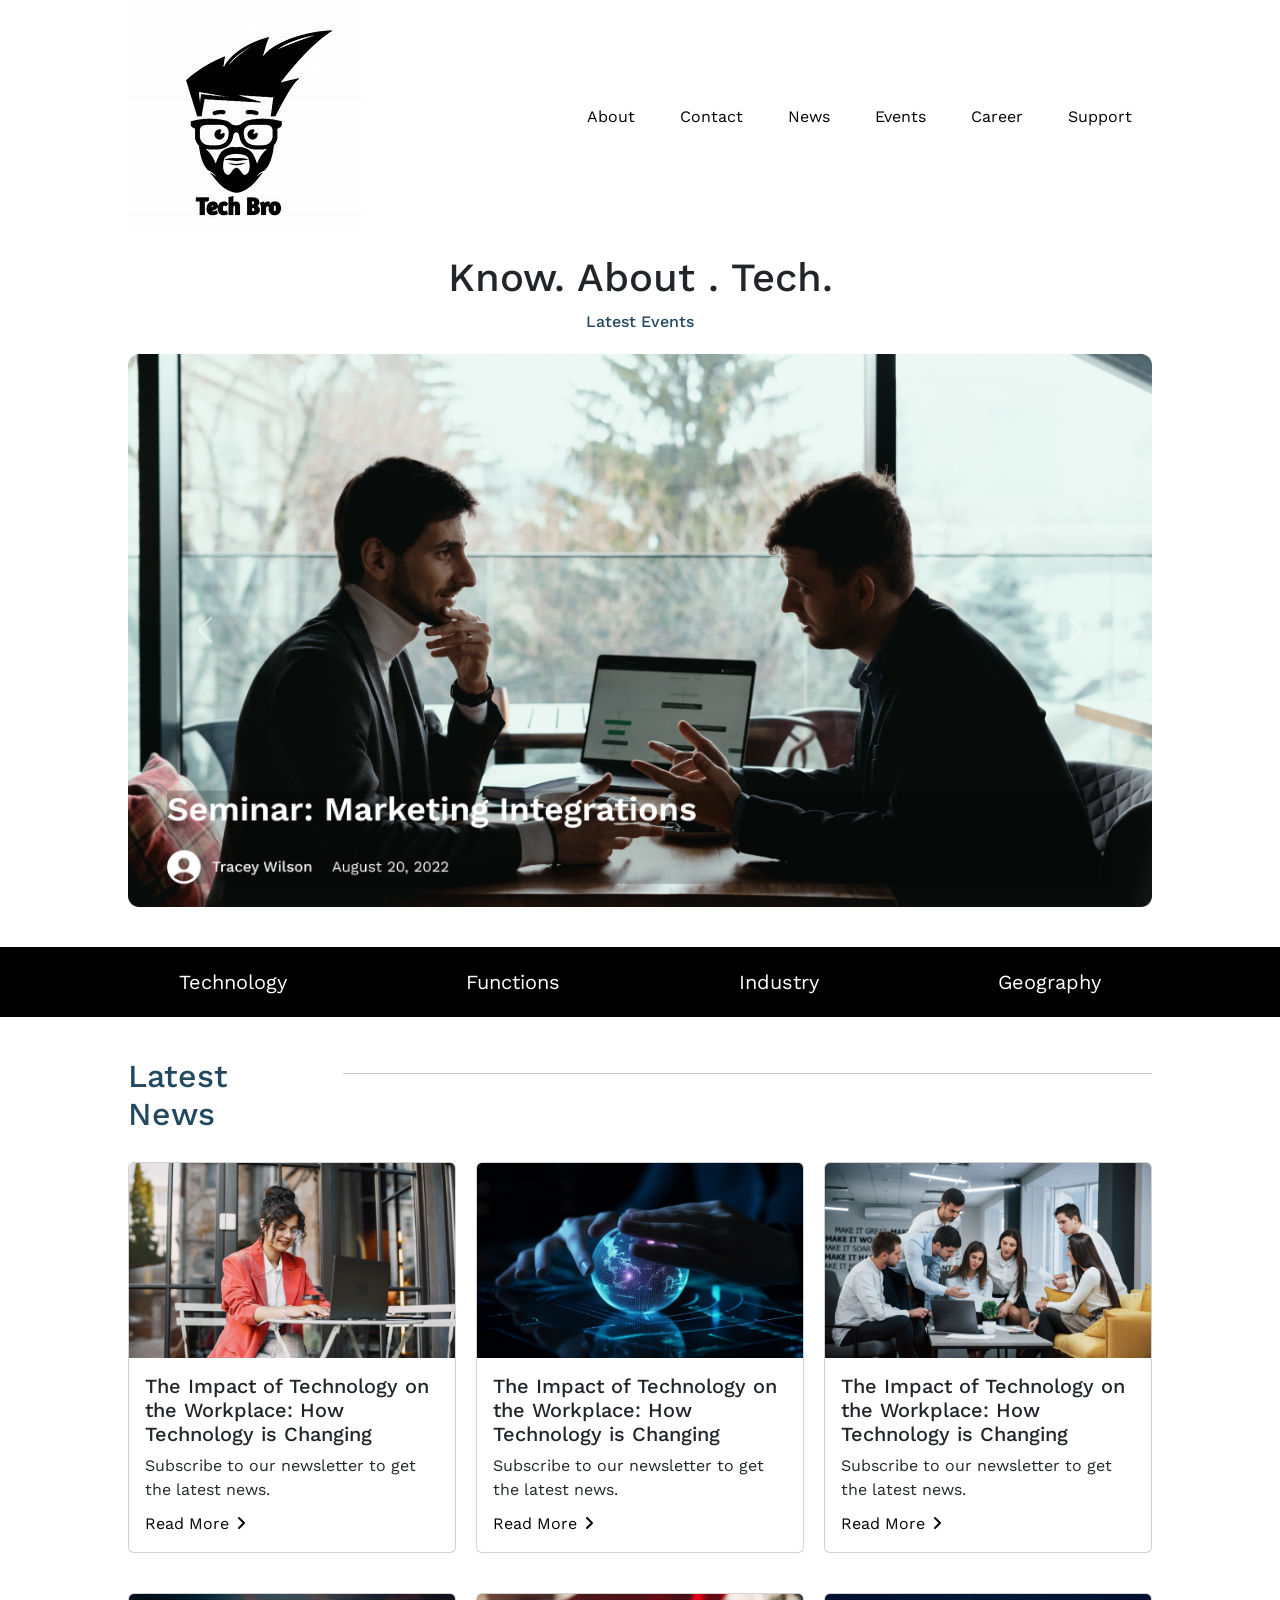
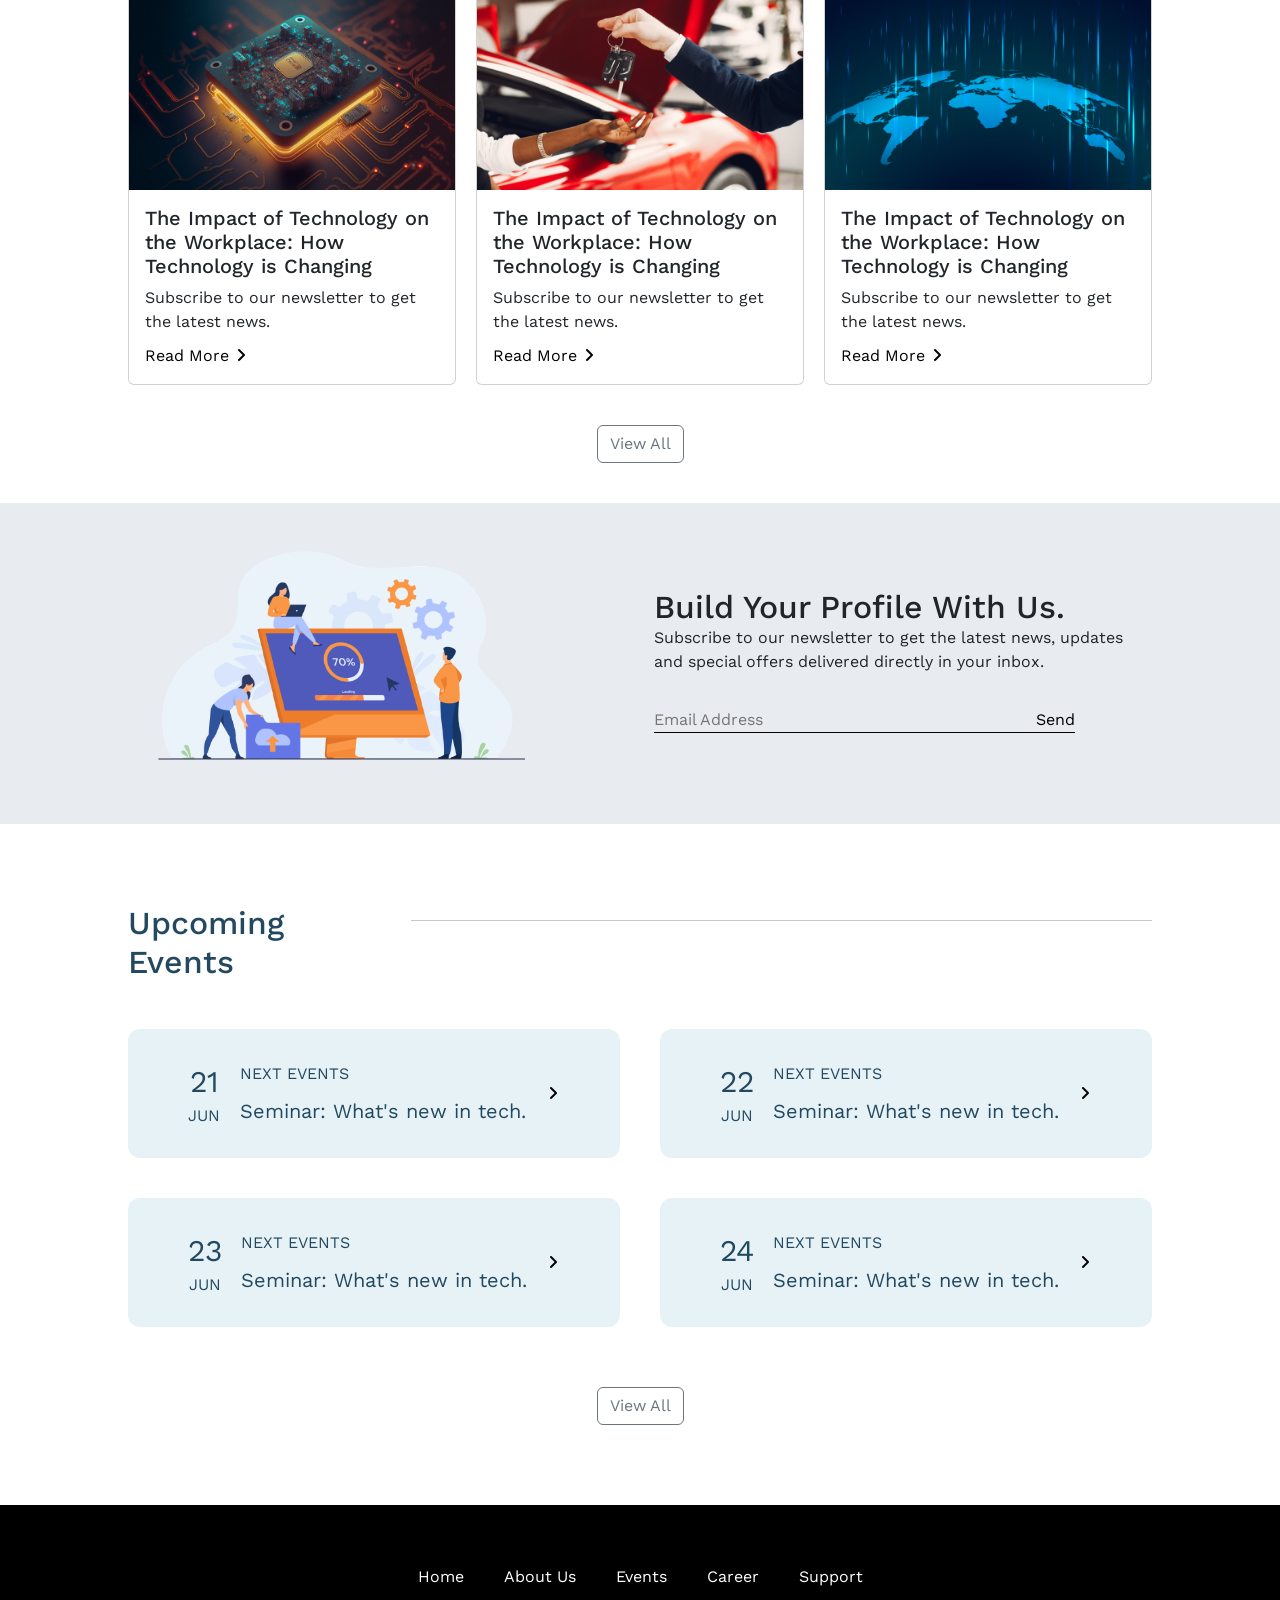
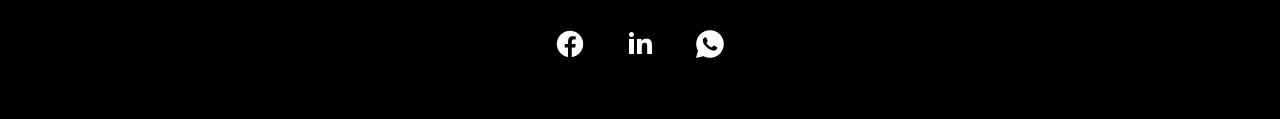
<file: Tech-Bro-Blog-Site/index.html>
<!DOCTYPE html>
<html lang="en">
<head>
    <meta charset="UTF-8">
    <meta http-equiv="X-UA-Compatible" content="IE=edge">
    <meta name="viewport" content="width=device-width, initial-scale=1.0">
    <title>Tech Bro</title>

    <link rel="stylesheet" href="styles.css">

    <link rel="stylesheet" href="https://cdnjs.cloudflare.com/ajax/libs/font-awesome/6.4.0/css/all.min.css" integrity="sha512-iecdLmaskl7CVkqkXNQ/ZH/XLlvWZOJyj7Yy7tcenmpD1ypASozpmT/E0iPtmFIB46ZmdtAc9eNBvH0H/ZpiBw==" crossorigin="anonymous" referrerpolicy="no-referrer" />

    <link href="https://cdn.jsdelivr.net/npm/bootstrap@5.0.2/dist/css/bootstrap.min.css" rel="stylesheet" integrity="sha384-EVSTQN3/azprG1Anm3QDgpJLIm9Nao0Yz1ztcQTwFspd3yD65VohhpuuCOmLASjC" crossorigin="anonymous">
    <script src="https://cdn.jsdelivr.net/npm/bootstrap@5.0.2/dist/js/bootstrap.bundle.min.js" integrity="sha384-MrcW6ZMFYlzcLA8Nl+NtUVF0sA7MsXsP1UyJoMp4YLEuNSfAP+JcXn/tWtIaxVXM" crossorigin="anonymous"></script>

    <link rel="preconnect" href="https://fonts.googleapis.com">
    <link rel="preconnect" href="https://fonts.gstatic.com" crossorigin>
    <link href="https://fonts.googleapis.com/css2?family=Work+Sans:wght@400;500;600;700&display=swap" rel="stylesheet">

</head>
<body>
    <header>
        <div class="topnav">
            <a href="index.html" class="active"><img src="images\tech bro logo.jpeg" class="logo" alt=""></a>
            <div id="myLinks">
                <a href="about.html" class="nav-content">About</a>
                <a href="contact.html" class="nav-content">Contact</a>
              <a href="news.html" class="nav-content">News</a>
              <a href="events.html" class="nav-content">Events</a>
              <a href="career.html" class="nav-content">Career</a>
              <a href="/support.html" class="nav-content">Support</a>
              
            </div>
            <a href="javascript:void(0);" class="icon" onclick="myFunction()">
                <i class="fa-solid fa-bars fa-2x" style="color: #000000;"></i>
            </a>
          </div>
    </header>

    <main>

        <section class="cover">
            <div class="header">
                <h1>Know. About . Tech.</h1>
                <p>Latest Events</p>
            </div>
            <div id="carouselExampleControlsNoTouching" class="carousel slide" data-bs-touch="false" data-bs-interval="false">
                    <div class="carousel-inner">
                      <div class="carousel-item active">
                        <img src="images/carousel/Carousel-1.png" class="d-block w-100" alt="...">
                      </div>
                      <div class="carousel-item">
                        <img src="images/carousel/Carousel-2.png" class="d-block w-100" alt="...">
                      </div>
                      <div class="carousel-item">
                        <img src="images/carousel/Carousel-3.png" class="d-block w-100" alt="...">
                      </div>
                    </div>
                    <button class="carousel-control-prev" type="button" data-bs-target="#carouselExampleControlsNoTouching" data-bs-slide="prev">
                      <span class="carousel-control-prev-icon" aria-hidden="true"></span>
                      <span class="visually-hidden">Previous</span>
                    </button>
                    <button class="carousel-control-next" type="button" data-bs-target="#carouselExampleControlsNoTouching" data-bs-slide="next">
                      <span class="carousel-control-next-icon" aria-hidden="true"></span>
                      <span class="visually-hidden">Next</span>
                    </button>
            </div>
            <div class="services">
                <a href="https://www.osttalent.com/index.html#Services">Technology</a>
                <a href="">Functions</a>
                <a href="">Industry</a>
                <a href="">Geography</a>
            </div>
        </section>

        <section class="articles">
            <div class="news">
                <h2>Latest News</h2>
                <hr>
            </div>

            <div class="articles-card">
                <div class="card card-margin">
                    <img src="images/post/post-1.png" class="card-img-top" alt="...">
                    <div class="card-body">
                        <h5 class="card-title">The Impact of Technology on the Workplace: How Technology is Changing</h5>
                        <p class="card-text">Subscribe to our newsletter to get the latest news.</p>
                        <a class="card-text card-read" href="articles-read.html">Read More <i class="fa-solid fa-angle-up fa-rotate-90" style="color: #000000;"></i></a>
                    </div>
                </div>
                <div class="card card-margin">
                    <img src="images/post/post-2.png" class="card-img-top" alt="...">
                    <div class="card-body">
                        <h5 class="card-title">The Impact of Technology on the Workplace: How Technology is Changing</h5>
                        <p class="card-text">Subscribe to our newsletter to get the latest news.</p>
                        <a class="card-text card-read" href="articles-read.html">Read More <i class="fa-solid fa-angle-up fa-rotate-90" style="color: #000000;"></i></a>
                    </div>
                </div>
                <div class="card card-margin">
                    <img src="images/post/post-3.png" class="card-img-top" alt="...">
                    <div class="card-body">
                        <h5 class="card-title">The Impact of Technology on the Workplace: How Technology is Changing</h5>
                        <p class="card-text">Subscribe to our newsletter to get the latest news.</p>
                        <a class="card-text card-read" href="articles-read.html">Read More <i class="fa-solid fa-angle-up fa-rotate-90" style="color: #000000;"></i></a>
                    </div>
                </div>
                <div class="card card-margin">
                    <img src="images/post/post-4.png" class="card-img-top" alt="...">
                    <div class="card-body">
                        <h5 class="card-title">The Impact of Technology on the Workplace: How Technology is Changing</h5>
                        <p class="card-text">Subscribe to our newsletter to get the latest news.</p>
                        <a class="card-text card-read" href="articles-read.html">Read More <i class="fa-solid fa-angle-up fa-rotate-90" style="color: #000000;"></i></a>
                    </div>
                </div>
                <div class="card card-margin">
                    <img src="images/post/post-5.png" class="card-img-top" alt="...">
                    <div class="card-body">
                        <h5 class="card-title">The Impact of Technology on the Workplace: How Technology is Changing</h5>
                        <p class="card-text">Subscribe to our newsletter to get the latest news.</p>
                        <a class="card-text card-read" href="articles-read.html">Read More <i class="fa-solid fa-angle-up fa-rotate-90" style="color: #000000;"></i></a>
                    </div>
                </div>
                <div class="card card-margin">
                    <img src="images/post/post-6.png" class="card-img-top" alt="...">
                    <div class="card-body">
                        <h5 class="card-title">The Impact of Technology on the Workplace: How Technology is Changing</h5>
                        <p class="card-text">Subscribe to our newsletter to get the latest news.</p>
                        <a class="card-text card-read" href="articles-read.html">Read More <i class="fa-solid fa-angle-up fa-rotate-90" style="color: #000000;"></i></a>
                    </div>
                </div>
            </div> 
            <div class="button">
                <button type="button" class="btn btn-outline-secondary"><a href="news.html">View All</a></button>
            </div>
        </section>

        <section class="profile">
            <div class="mb-3">
                <div class="row g-0">
                    <div class="col-md-4">
                        <img src="images/Build_form.png" class="img-fluid rounded-start" alt="...">
                    </div>
                    <div class="col-md-8">
                        <div class="card-body">
                            <h2 class="card-title">Build Your Profile With Us.</h2>
                            <p class="card-text">Subscribe to our newsletter to get the latest news, updates and special offers delivered directly in your inbox.</p>
                            <div class="input-div">
                                <input class="input input-width" type="text" name="" id="email" placeholder="Email Address">
                                <button class="input">Send</button>
                            </div>
                        </div>
                    </div>
                </div>
            </div>
        </section>

        <section class="home-events">
            <div class="home-events-heading">
                <h2>Upcoming Events</h2>
                <hr>
            </div>
            
            <div class="events-lists">
                <div class="events">
                    <div>
                        <p class="p date">21</p>
                        <p class="p month">JUN</p>
                    </div>
                    <div class="p-text">
                        <p class="p ">NEXT EVENTS</p>
                        <p class="p events-text">Seminar: What's new in tech.</p>
                    </div>
                    <div>
                        <div class="arrow">
                            <a href="events.html"><i class="fa-solid fa-angle-up fa-rotate-90" style="color: #000000;"></i></a>
                        </div>
                    </div>
                </div>
                <div class="events">
                    <div>
                        <p class="p date">22</p>
                        <p class="p month">JUN</p>
                    </div>
                    <div class="p-text">
                        <p class="p">NEXT EVENTS</p>
                        <p class="p events-text">Seminar: What's new in tech.</p>
                    </div>
                    <div>
                        <div class="arrow">
                            <a href="events.html"><i class="fa-solid fa-angle-up fa-rotate-90" style="color: #000000;"></i></a>
                        </div>
                    </div>
                </div>
                <div class="events">
                    <div>
                        <p class="p date">23</p>
                        <p class="p month">JUN</p>
                    </div>
                    <div class="p-text">
                        <p class="p">NEXT EVENTS</p>
                        <p class="p events-text">Seminar: What's new in tech.</p>
                    </div>
                    <div>
                        <div class="arrow">
                            <a href="events.html"><i class="fa-solid fa-angle-up fa-rotate-90" style="color: #000000;"></i></a>
                        </div>
                    </div>
                </div>
                <div class="events">
                    <div>
                        <p class="p date">24</p>
                        <p class="p month">JUN</p>
                    </div>
                    <div class="p-text">
                        <p class="p">NEXT EVENTS</p>
                        <p class="p events-text">Seminar: What's new in tech.</p>
                    </div>
                    <div>
                        <div class="arrow">
                            <a href="events.html"><i class="fa-solid fa-angle-up fa-rotate-90" style="color: #000000;"></i></a>
                        </div>
                    </div>
                </div>
            </div>

            <div class="button">
                <button type="button" class="btn btn-outline-secondary"><a href="events.html">View All</a></button>
            </div>
        </section>
    </main>

    <footer>
        <div>
            <a href="index.html">Home</a>
            <a href="about.html">About Us</a>
            <a href="events.html">Events</a>
            <a href="career.html">Career</a>
            <a href="/support.html">Support</a>
        </div>
        <div>
            <a href="https://www.facebook.com/"><img src="images/social/icons8-facebook-30.png" alt=""></a>
            <a href="https://in.linkedin.com/"><img src="images/social/icons8-linkedin-30.png" alt=""></a>
            <a href="https://web.whatsapp.com/"><img src="images/social/icons8-whatsapp-30.png" alt=""></a>
        </div>
    </footer>

    <script src="index.js"></script>
</body>
</html>
</file>
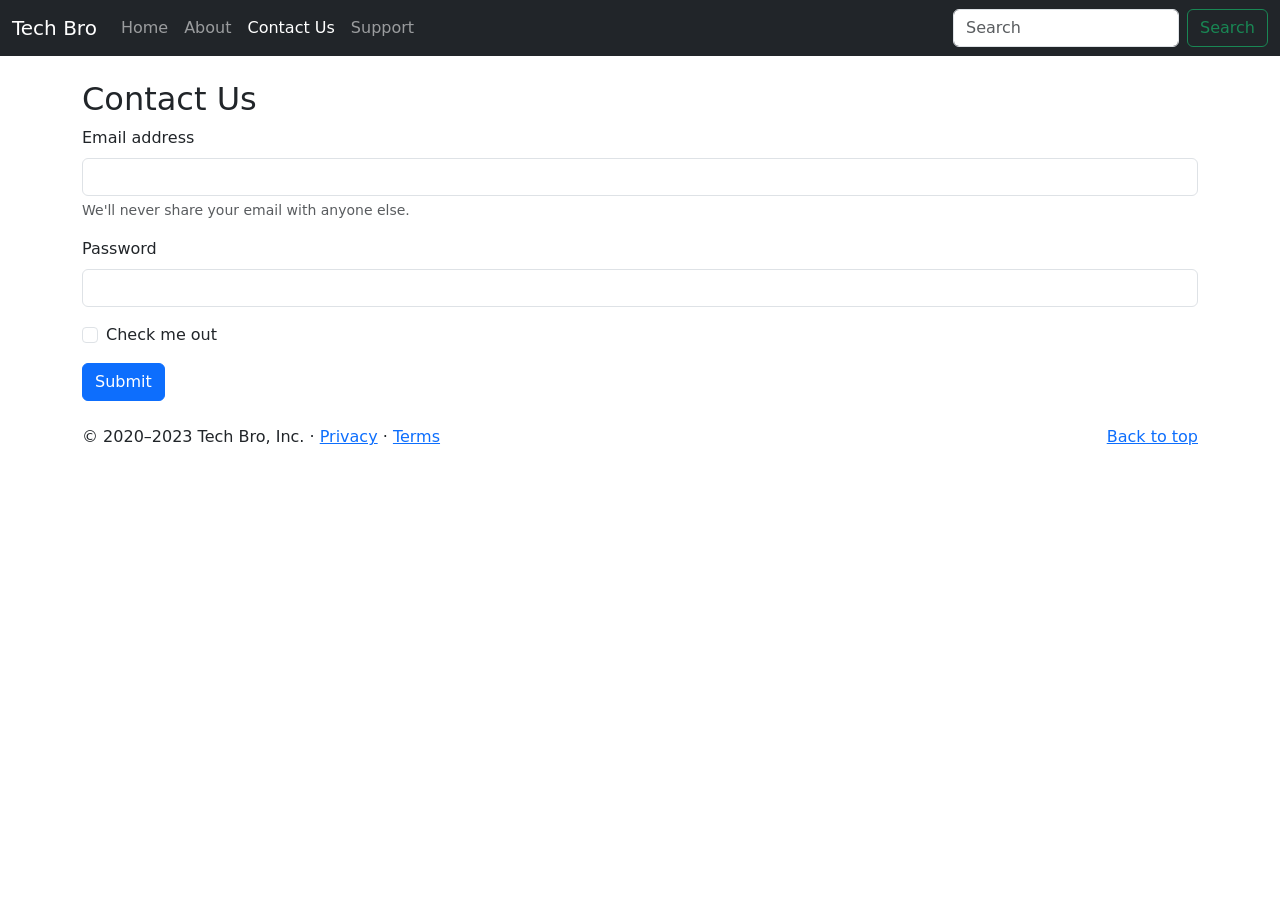
<file: Tech-Bro-Blog-Site/contact.html>
<!doctype html>
<html lang="en">

<head>
    <!-- Required meta tags -->
    <meta charset="utf-8">
    <meta name="viewport" content="width=device-width, initial-scale=1">

    <!-- Bootstrap CSS -->
    <link href="https://cdn.jsdelivr.net/npm/bootstrap@5.0.2/dist/css/bootstrap.min.css" rel="stylesheet" integrity="sha384-EVSTQN3/azprG1Anm3QDgpJLIm9Nao0Yz1ztcQTwFspd3yD65VohhpuuCOmLASjC" crossorigin="anonymous">

    <title>Tech Bro</title>
</head>

<body>
    <nav class="navbar navbar-expand-lg navbar-dark bg-dark">
        <div class="container-fluid">
            <a class="navbar-brand" href="#">Tech Bro</a>
            <button class="navbar-toggler" type="button" data-bs-toggle="collapse" data-bs-target="#navbarSupportedContent" aria-controls="navbarSupportedContent" aria-expanded="false" aria-label="Toggle navigation">
                <span class="navbar-toggler-icon"></span>
            </button>
            <div class="collapse navbar-collapse" id="navbarSupportedContent">
                <ul class="navbar-nav me-auto mb-2 mb-lg-0">
                    <li class="nav-item">
                        <a class="nav-link" aria-current="page" href="index.html">Home</a>
                    </li>
                    <li class="nav-item">
                        <a class="nav-link " href="about.html">About</a>
                    </li>
                    <li class="nav-item ">
                        <a class="nav-link active" href="contact.html">Contact Us</a>
                    </li>
                    
                    </li>
                    <li class="nav-item">
                        <a class="nav-link" href="/support.html">Support</a>
                    </li>


                </ul>
                <form class="d-flex">
                    <input class="form-control me-2" type="search" placeholder="Search" aria-label="Search">
                    <button class="btn btn-outline-success" type="submit">Search</button>
                </form>
            </div>
        </div>
    </nav>
    <div class="container my-4">
        <h2>Contact Us</h2>
        <form>
            <div class="mb-3">
                <label for="exampleInputEmail1" class="form-label">Email address</label>
                <input type="email" class="form-control" id="exampleInputEmail1" aria-describedby="emailHelp">
                <div id="emailHelp" class="form-text">We'll never share your email with anyone else.</div>
            </div>
            <div class="mb-3">
                <label for="exampleInputPassword1" class="form-label">Password</label>
                <input type="password" class="form-control" id="exampleInputPassword1">
            </div>
            <div class="mb-3 form-check">
                <input type="checkbox" class="form-check-input" id="exampleCheck1">
                <label class="form-check-label" for="exampleCheck1">Check me out</label>
            </div>
            <button type="submit" class="btn btn-primary">Submit</button>
        </form>
    </div>


    <footer class="container">
        <p class="float-end"><a href="#">Back to top</a></p>
        <p>© 2020–2023 Tech Bro, Inc. · <a href="#">Privacy</a> · <a href="#">Terms</a></p>
    </footer>
    <!-- Optional JavaScript; choose one of the two! -->

    <!-- Option 1: Bootstrap Bundle with Popper -->
    <script src="https://cdn.jsdelivr.net/npm/bootstrap@5.0.2/dist/js/bootstrap.bundle.min.js " integrity="sha384-MrcW6ZMFYlzcLA8Nl+NtUVF0sA7MsXsP1UyJoMp4YLEuNSfAP+JcXn/tWtIaxVXM " crossorigin="anonymous "></script>

    <!-- Option 2: Separate Popper and Bootstrap JS -->
    <!--
    <script src="https://cdn.jsdelivr.net/npm/@popperjs/core@2.9.2/dist/umd/popper.min.js " integrity="sha384-IQsoLXl5PILFhosVNubq5LC7Qb9DXgDA9i+tQ8Zj3iwWAwPtgFTxbJ8NT4GN1R8p " crossorigin="anonymous "></script>
    <script src="https://cdn.jsdelivr.net/npm/bootstrap@5.0.2/dist/js/bootstrap.min.js " integrity="sha384-cVKIPhGWiC2Al4u+LWgxfKTRIcfu0JTxR+EQDz/bgldoEyl4H0zUF0QKbrJ0EcQF " crossorigin="anonymous "></script>
    -->
</body>

</html>
</file>
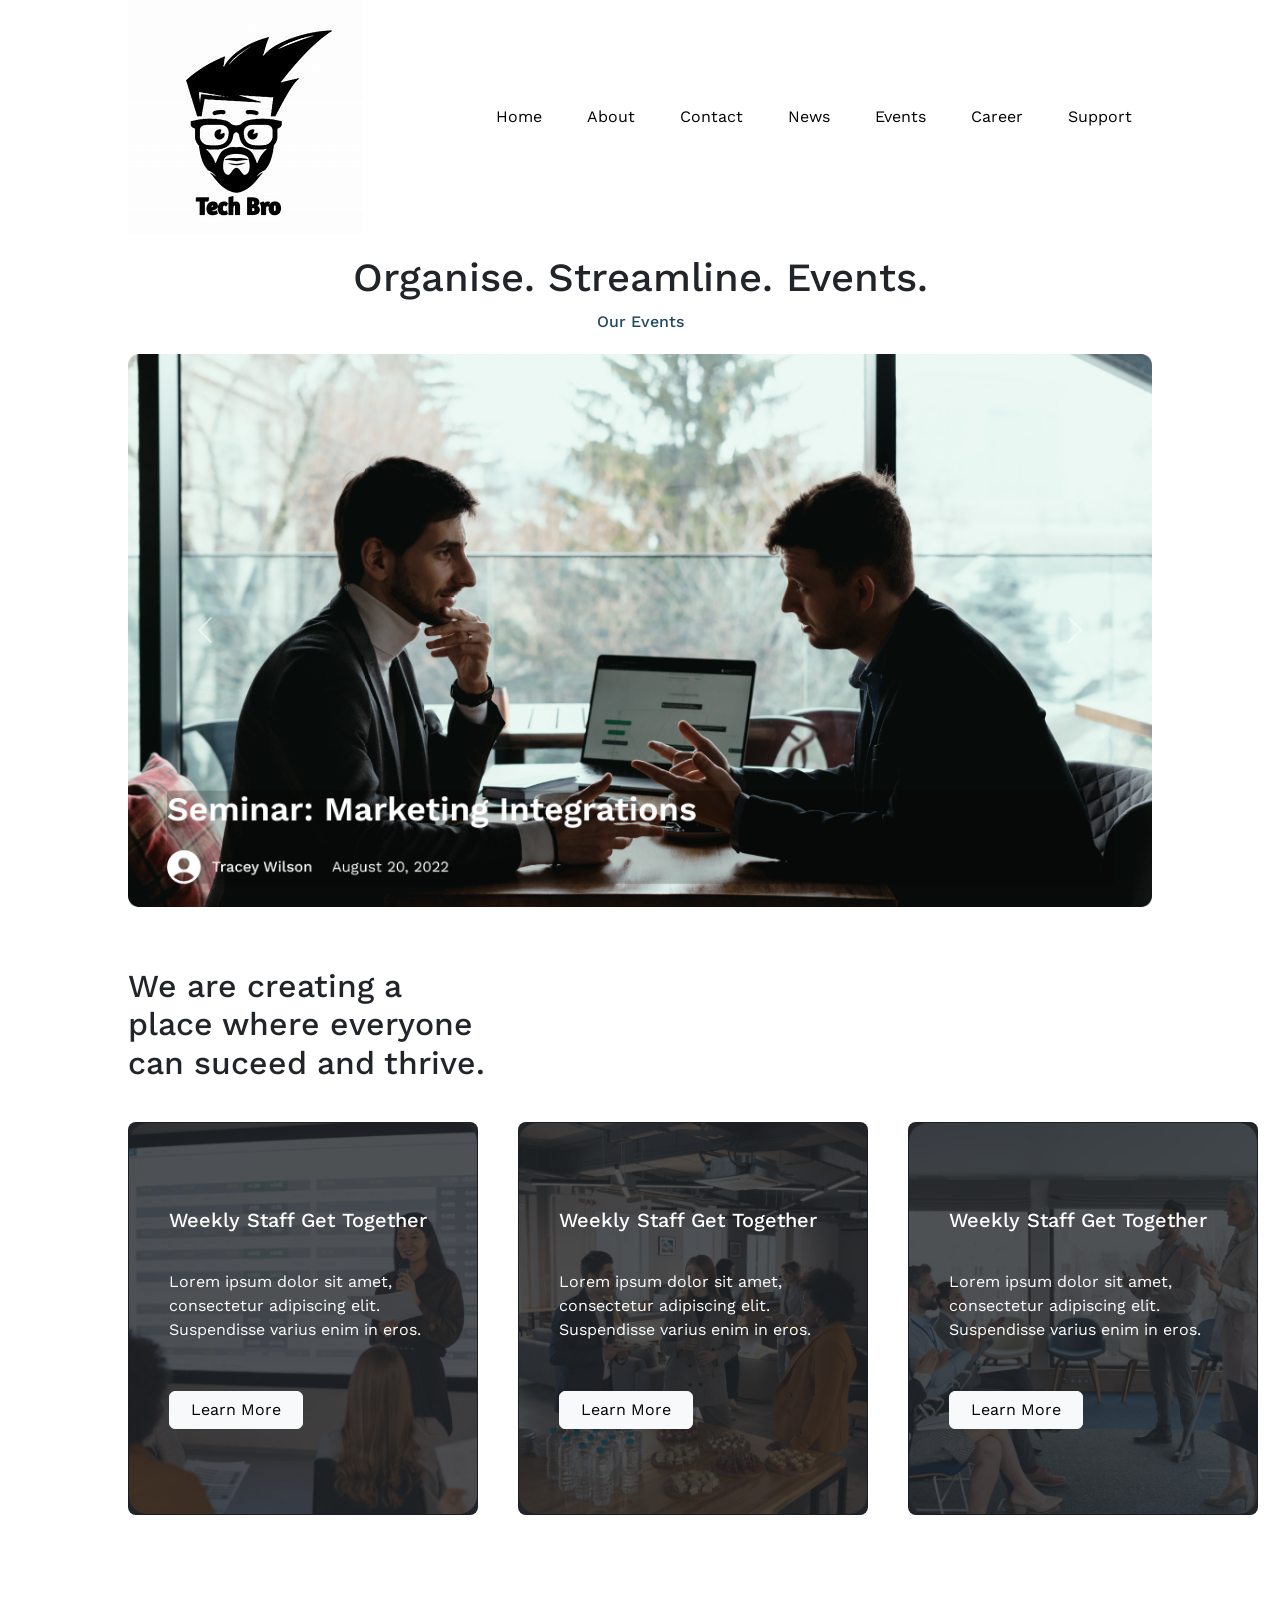
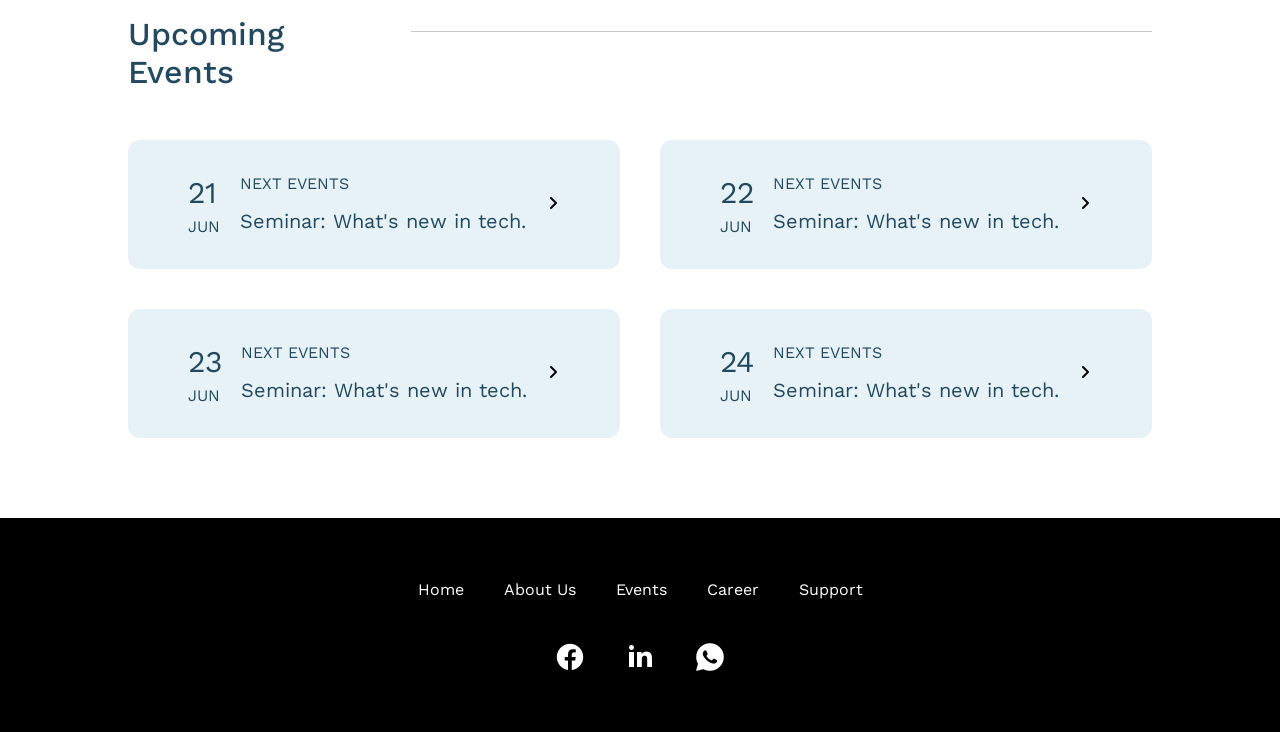
<file: Tech-Bro-Blog-Site/events.html>
<!DOCTYPE html>
<html lang="en">
<head>
    <meta charset="UTF-8">
    <meta http-equiv="X-UA-Compatible" content="IE=edge">
    <meta name="viewport" content="width=device-width, initial-scale=1.0">
    <title>Tech Bro | Events</title>

    <link rel="stylesheet" href="events.css">

    <link rel="stylesheet" href="https://cdnjs.cloudflare.com/ajax/libs/font-awesome/6.4.0/css/all.min.css" integrity="sha512-iecdLmaskl7CVkqkXNQ/ZH/XLlvWZOJyj7Yy7tcenmpD1ypASozpmT/E0iPtmFIB46ZmdtAc9eNBvH0H/ZpiBw==" crossorigin="anonymous" referrerpolicy="no-referrer" />

    <link href="https://cdn.jsdelivr.net/npm/bootstrap@5.0.2/dist/css/bootstrap.min.css" rel="stylesheet" integrity="sha384-EVSTQN3/azprG1Anm3QDgpJLIm9Nao0Yz1ztcQTwFspd3yD65VohhpuuCOmLASjC" crossorigin="anonymous">
    <script src="https://cdn.jsdelivr.net/npm/bootstrap@5.0.2/dist/js/bootstrap.bundle.min.js" integrity="sha384-MrcW6ZMFYlzcLA8Nl+NtUVF0sA7MsXsP1UyJoMp4YLEuNSfAP+JcXn/tWtIaxVXM" crossorigin="anonymous"></script>

    <link rel="preconnect" href="https://fonts.googleapis.com">
    <link rel="preconnect" href="https://fonts.gstatic.com" crossorigin>
    <link href="https://fonts.googleapis.com/css2?family=Work+Sans:wght@400;500;600;700&display=swap" rel="stylesheet">

</head>
<body>

  <header>
    <div class="topnav">
        <a href="index.html" class="active"><img src="images\tech bro logo.jpeg" class="logo" alt=""></a>
        <div id="myLinks">
          <a href="index.html" class="nav-content">Home</a>
          <a href="about.html" class="nav-content">About</a>
          <a href="contact.html" class="nav-content">Contact</a>
        <a href="news.html" class="nav-content">News</a>
        <a href="events.html" class="nav-content">Events</a>
        <a href="career.html" class="nav-content">Career</a>
        <a href="/support.html" class="nav-content">Support</a>
        </div>
        <a href="javascript:void(0);" class="icon" onclick="myFunction()">
            <i class="fa-solid fa-bars fa-2x" style="color: #000000;"></i>
        </a>
      </div>
</header>

    <main>
        <section class="cover">
            <div class="header">
                <h1>Organise. Streamline. Events.</h1>
                <p class="latest">Our Events</p>
            </div>
            <div id="carouselExampleControlsNoTouching" class="carousel slide" data-bs-touch="false" data-bs-interval="false">
                    <div class="carousel-inner">
                      <div class="carousel-item active">
                        <img src="images/carousel/Carousel-1.png" class="d-block w-100" alt="...">
                      </div>
                      <div class="carousel-item">
                        <img src="images/carousel/Carousel-2.png" class="d-block w-100" alt="...">
                      </div>
                      <div class="carousel-item">
                        <img src="images/carousel/Carousel-3.png" class="d-block w-100" alt="...">
                      </div>
                    </div>
                    <button class="carousel-control-prev" type="button" data-bs-target="#carouselExampleControlsNoTouching" data-bs-slide="prev">
                      <span class="carousel-control-prev-icon" aria-hidden="true"></span>
                      <span class="visually-hidden">Previous</span>
                    </button>
                    <button class="carousel-control-next" type="button" data-bs-target="#carouselExampleControlsNoTouching" data-bs-slide="next">
                      <span class="carousel-control-next-icon" aria-hidden="true"></span>
                      <span class="visually-hidden">Next</span>
                    </button>
            </div>
        </section>

        <section class="events-section">
          <hr>
          <h2>We are creating a place where everyone can suceed and thrive.</h2>
          <div class="card-grid">
            <div class="card bg-dark text-white">
              <img src="images/Events/close-up-people-work-meeting.png" class="card-img" alt="...">
              <div class="card-img-overlay">
                <h5 class="card-title">Weekly Staff Get Together</h5>
                <p class="card-text">Lorem ipsum dolor sit amet, consectetur adipiscing elit. Suspendisse varius enim in eros.</p>
                <button type="button" class="btn btn-light">Learn More</button>
              </div>
            </div>
            <div class="card bg-dark text-white">
              <img src="images/Events/medium-shot-people-event-with-food.png" class="card-img" alt="...">
              <div class="card-img-overlay">
                <h5 class="card-title">Weekly Staff Get Together</h5>
                <p class="card-text">Lorem ipsum dolor sit amet, consectetur adipiscing elit. Suspendisse varius enim in eros.</p>
                <button type="button" class="btn btn-light">Learn More</button>
              </div>
            </div>
            <div class="card bg-dark text-white">
              <img src="images/Events/people-taking-part-business-event.png" class="card-img" alt="...">
              <div class="card-img-overlay">
                <h5 class="card-title">Weekly Staff Get Together</h5>
                <p class="card-text">Lorem ipsum dolor sit amet, consectetur adipiscing elit. Suspendisse varius enim in eros.</p>
                <button type="button" class="btn btn-light">Learn More</button>
              </div>
            </div>
          </div>
        </section>


        <section class="home-events">
          <div class="home-events-heading">
              <h2>Upcoming Events</h2>
              <hr>
          </div>
          
          <div class="events-lists">
              <div class="events">
                  <div>
                      <p class="p date">21</p>
                      <p class="p month">JUN</p>
                  </div>
                  <div class="p-text">
                      <p class="p ">NEXT EVENTS</p>
                      <p class="p events-text">Seminar: What's new in tech.</p>
                  </div>
                  <div>
                      <div class="arrow">
                          <a href=""><i class="fa-solid fa-angle-up fa-rotate-90" style="color: #000000;"></i></a>
                      </div>
                  </div>
              </div>
              <div class="events">
                  <div>
                      <p class="p date">22</p>
                      <p class="p month">JUN</p>
                  </div>
                  <div class="p-text">
                      <p class="p">NEXT EVENTS</p>
                      <p class="p events-text">Seminar: What's new in tech.</p>
                  </div>
                  <div>
                      <div class="arrow">
                          <a href=""><i class="fa-solid fa-angle-up fa-rotate-90" style="color: #000000;"></i></a>
                      </div>
                  </div>
              </div>
              <div class="events">
                  <div>
                      <p class="p date">23</p>
                      <p class="p month">JUN</p>
                  </div>
                  <div class="p-text">
                      <p class="p">NEXT EVENTS</p>
                      <p class="p events-text">Seminar: What's new in tech.</p>
                  </div>
                  <div>
                      <div class="arrow">
                          <a href=""><i class="fa-solid fa-angle-up fa-rotate-90" style="color: #000000;"></i></a>
                      </div>
                  </div>
              </div>
              <div class="events">
                  <div>
                      <p class="p date">24</p>
                      <p class="p month">JUN</p>
                  </div>
                  <div class="p-text">
                      <p class="p">NEXT EVENTS</p>
                      <p class="p events-text">Seminar: What's new in tech.</p>
                  </div>
                  <div>
                      <div class="arrow">
                          <a href=""><i class="fa-solid fa-angle-up fa-rotate-90" style="color: #000000;"></i></a>
                      </div>
                  </div>
              </div>
          </div>
      </section>
    </main>

    <footer>
      <div>
          <a href="index.html">Home</a>
          <a href="about.html">About Us</a>
          <a href="events.html">Events</a>
          <a href="career.html">Career</a>
          <a href="/support.html">Support</a>
      </div>
      <div>
          <a href="https://www.facebook.com/"><img src="images/social/icons8-facebook-30.png" alt=""></a>
          <a href="https://in.linkedin.com/"><img src="images/social/icons8-linkedin-30.png" alt=""></a>
          <a href="https://web.whatsapp.com/"><img src="images/social/icons8-whatsapp-30.png" alt=""></a>
      </div>
  </footer>

    <script src="index.js"></script>
</body>
</html>
</file>
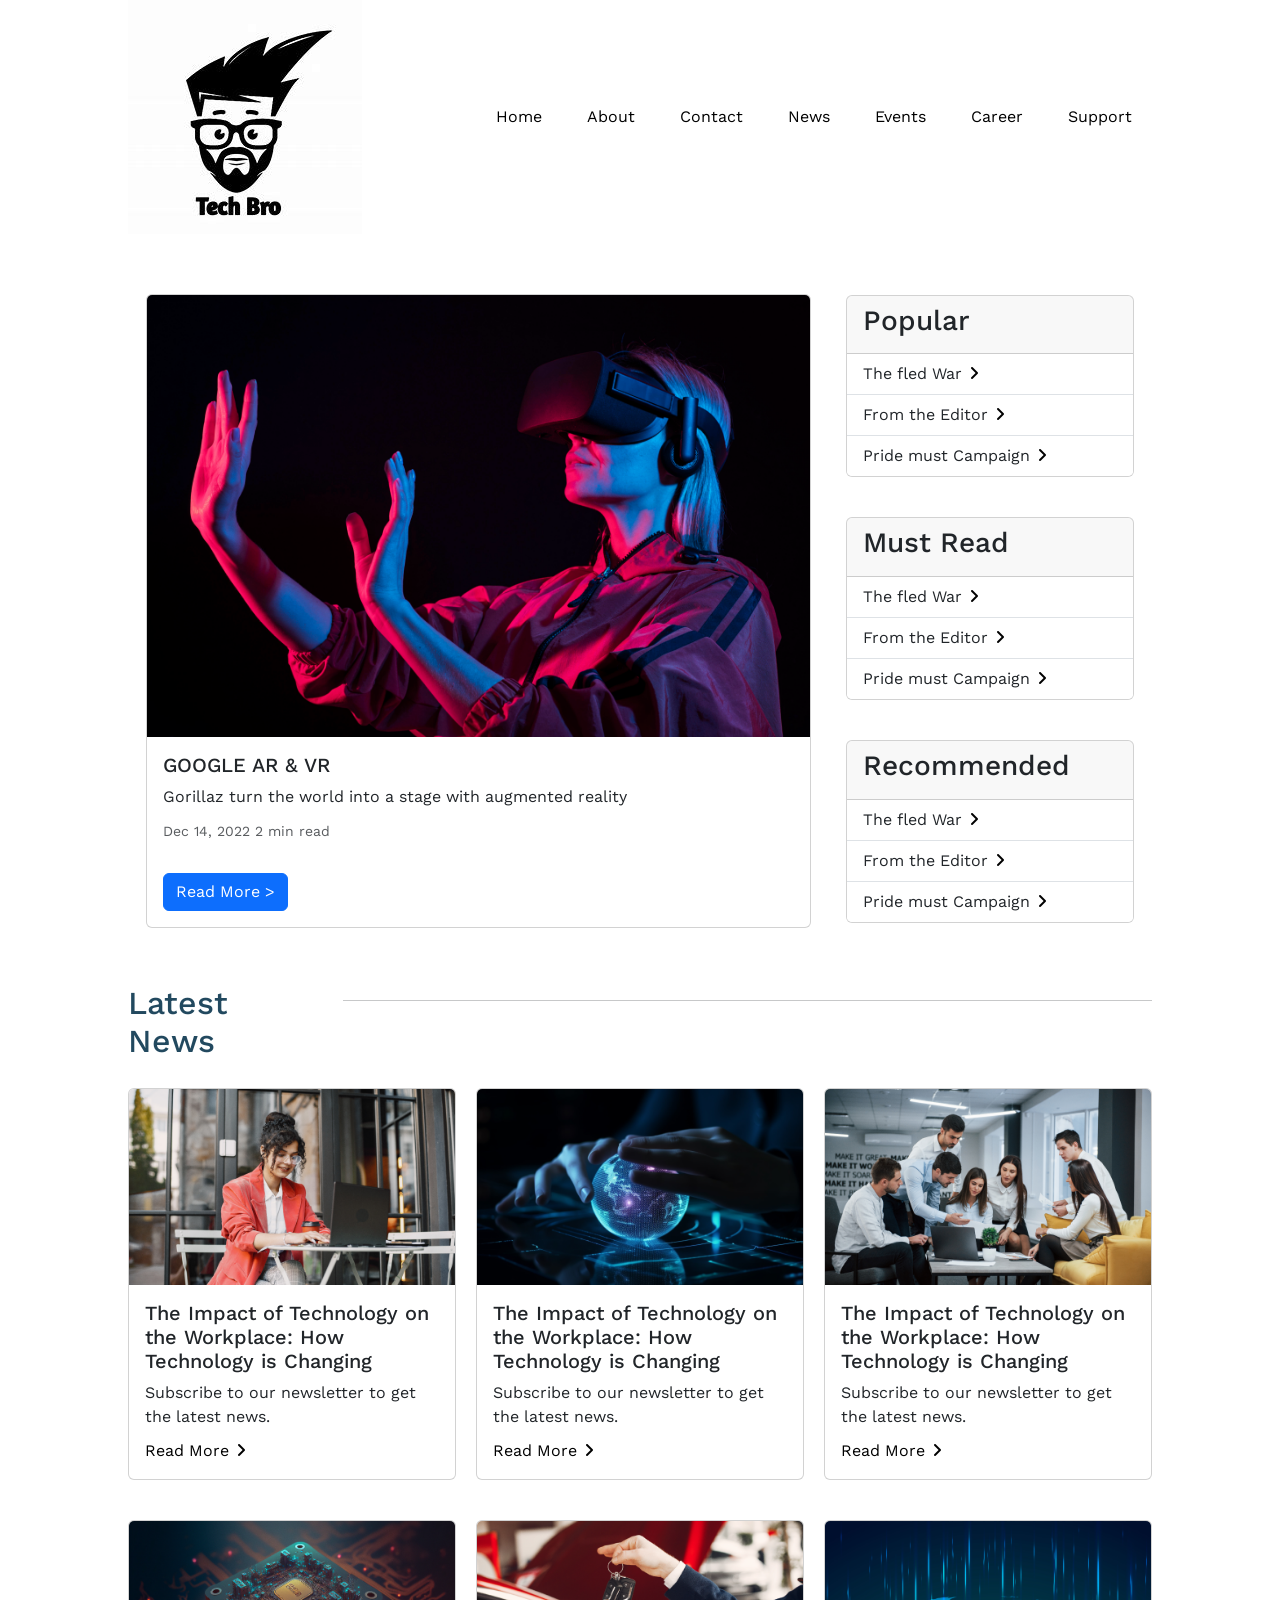
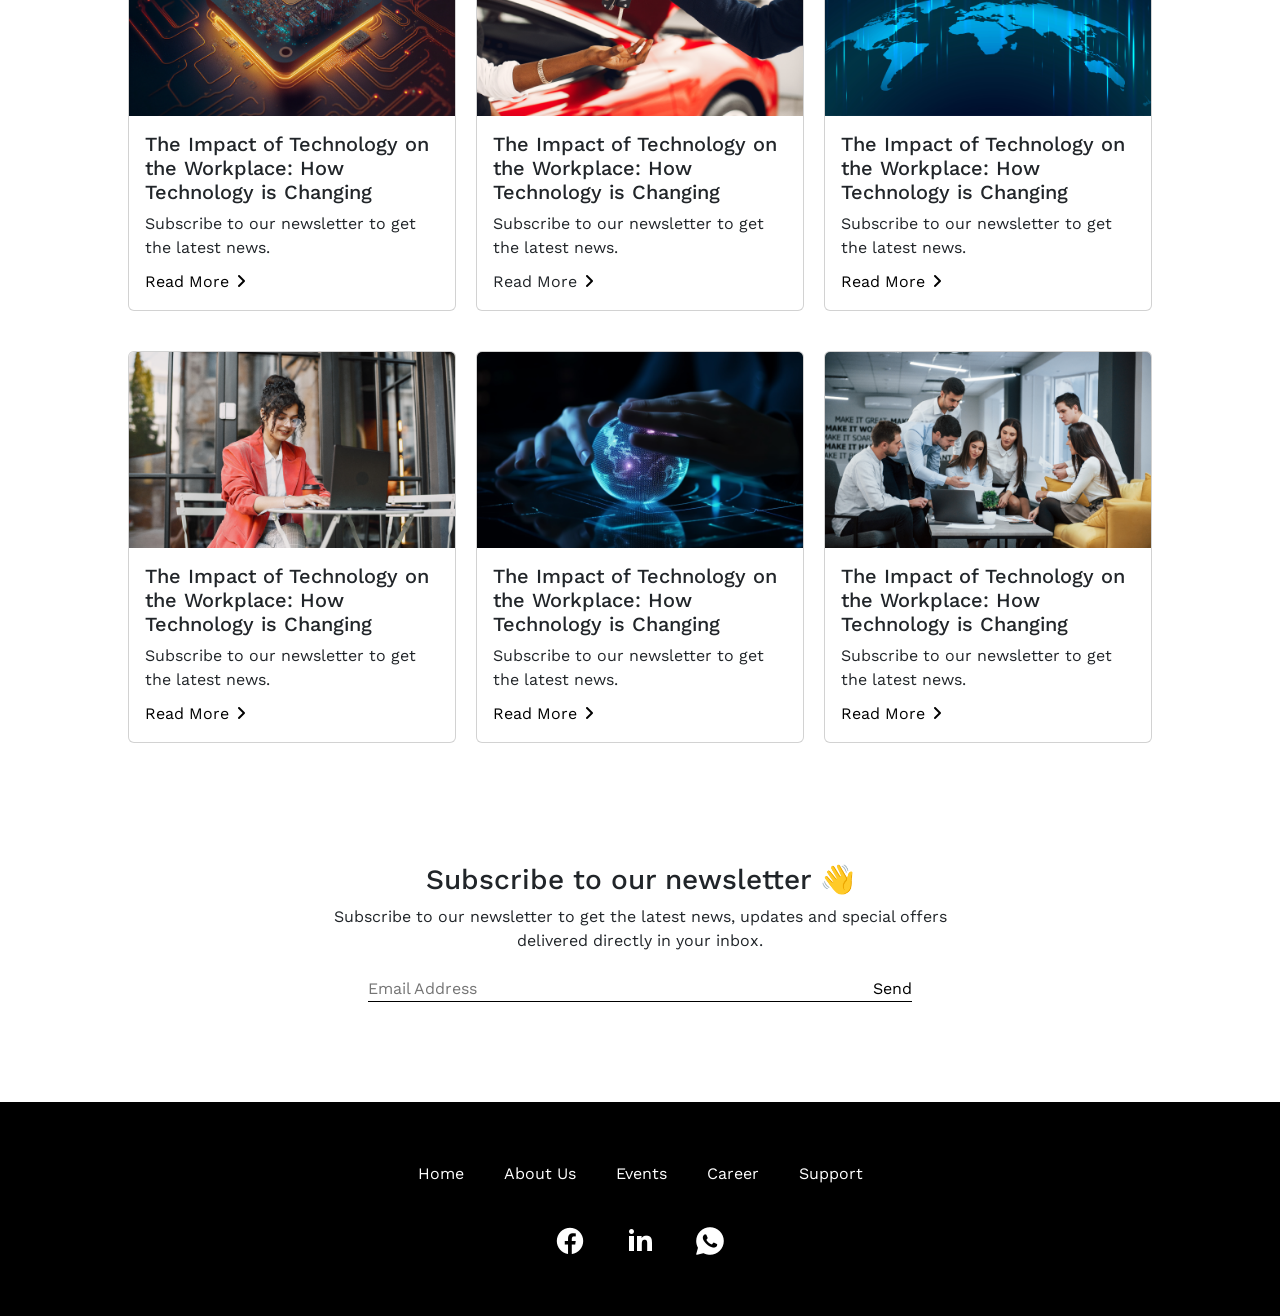
<file: Tech-Bro-Blog-Site/news.html>
<!DOCTYPE html>
<html lang="en">
<head>
    <meta charset="UTF-8">
    <meta http-equiv="X-UA-Compatible" content="IE=edge">
    <meta name="viewport" content="width=device-width, initial-scale=1.0">
    <title>Tech Bro | News</title>

    <link rel="stylesheet" href="news.css">

    <link rel="stylesheet" href="https://cdnjs.cloudflare.com/ajax/libs/font-awesome/6.4.0/css/all.min.css" integrity="sha512-iecdLmaskl7CVkqkXNQ/ZH/XLlvWZOJyj7Yy7tcenmpD1ypASozpmT/E0iPtmFIB46ZmdtAc9eNBvH0H/ZpiBw==" crossorigin="anonymous" referrerpolicy="no-referrer" />

    <link href="https://cdn.jsdelivr.net/npm/bootstrap@5.0.2/dist/css/bootstrap.min.css" rel="stylesheet" integrity="sha384-EVSTQN3/azprG1Anm3QDgpJLIm9Nao0Yz1ztcQTwFspd3yD65VohhpuuCOmLASjC" crossorigin="anonymous">
    <script src="https://cdn.jsdelivr.net/npm/bootstrap@5.0.2/dist/js/bootstrap.bundle.min.js" integrity="sha384-MrcW6ZMFYlzcLA8Nl+NtUVF0sA7MsXsP1UyJoMp4YLEuNSfAP+JcXn/tWtIaxVXM" crossorigin="anonymous"></script>

    <link rel="preconnect" href="https://fonts.googleapis.com">
    <link rel="preconnect" href="https://fonts.gstatic.com" crossorigin>
    <link href="https://fonts.googleapis.com/css2?family=Work+Sans:wght@400;500;600;700&display=swap" rel="stylesheet">
</head>
<body>
    
    <header>
        <div class="topnav">
            <a href="index.html" class="active"><img src="images\tech bro logo.jpeg" class="logo" alt=""></a>
            <div id="myLinks">
                <a href="index.html" class="nav-content">Home</a>
                <a href="about.html" class="nav-content">About</a>
                <a href="contact.html" class="nav-content">Contact</a>
              <a href="news.html" class="nav-content">News</a>
              <a href="events.html" class="nav-content">Events</a>
              <a href="career.html" class="nav-content">Career</a>
              <a href="/support.html" class="nav-content">Support</a>
            </div>
            <a href="javascript:void(0);" class="icon" onclick="myFunction()">
                <i class="fa-solid fa-bars fa-2x" style="color: #000000;"></i>
            </a>
          </div>
    </header>

    <main>
        <section class="blog">
            <div class="card mb-3 blog-card">
                <img src="images/news/news-4.jpg" class="card-img-top" alt="...">
                <div class="card-body">
                  <h5 class="card-title">GOOGLE AR & VR</h5>
                  <p class="card-text">Gorillaz turn the world into a stage with augmented reality</p>
                  <p class="card-text"><small class="text-muted">Dec 14, 2022 2 min read</small></p>
                  <button class="btn btn-primary" type="submit">Read More ></button>
                </div>
            </div>
            <div class="popular">
                <div class="card" style="width: 18rem;">
                    <div class="card-header">
                        <h3>
                            Popular
                        </h3>
                    </div>
                    <ul class="list-group list-group-flush">
                      <li class="list-group-item">The fled War <i class="fa-solid fa-angle-up fa-rotate-90" style="color: #000000;"></i></li>
                      <li class="list-group-item">From the Editor <i class="fa-solid fa-angle-up fa-rotate-90" style="color: #000000;"></i></li>
                      <li class="list-group-item">Pride must Campaign <i class="fa-solid fa-angle-up fa-rotate-90" style="color: #000000;"></i></li>
                    </ul>
                </div>
                <div class="card" style="width: 18rem;">
                    <div class="card-header">
                        <h3>
                            Must Read
                        </h3>
                    </div>
                    <ul class="list-group list-group-flush">
                      <li class="list-group-item">The fled War <i class="fa-solid fa-angle-up fa-rotate-90" style="color: #000000;"></i></li>
                      <li class="list-group-item">From the Editor <i class="fa-solid fa-angle-up fa-rotate-90" style="color: #000000;"></i></li>
                      <li class="list-group-item">Pride must Campaign <i class="fa-solid fa-angle-up fa-rotate-90" style="color: #000000;"></i></li>
                    </ul>
                </div>
                <div class="card" style="width: 18rem;">
                    <div class="card-header">
                        <h3>
                            Recommended
                        </h3>
                    </div>
                    <ul class="list-group list-group-flush">
                      <li class="list-group-item">The fled War <i class="fa-solid fa-angle-up fa-rotate-90" style="color: #000000;"></i></li>
                      <li class="list-group-item">From the Editor <i class="fa-solid fa-angle-up fa-rotate-90" style="color: #000000;"></i></li>
                      <li class="list-group-item">Pride must Campaign <i class="fa-solid fa-angle-up fa-rotate-90" style="color: #000000;"></i></li>
                    </ul>
                </div>
            </div>
        </section>
        <section class="articles">
            <div class="news">
                <h2>Latest News</h2>
                <hr>
            </div>

            <div class="articles-card">
                <div class="card card-margin">
                    <img src="images/post/post-1.png" class="card-img-top" alt="...">
                    <div class="card-body">
                        <h5 class="card-title">The Impact of Technology on the Workplace: How Technology is Changing</h5>
                        <p class="card-text">Subscribe to our newsletter to get the latest news.</p>
                        <a class="card-text card-read" href="articles-read.html">Read More <i class="fa-solid fa-angle-up fa-rotate-90" style="color: #000000;"></i></a>
                    </div>
                </div>
                <div class="card card-margin">
                    <img src="images/post/post-2.png" class="card-img-top" alt="...">
                    <div class="card-body">
                        <h5 class="card-title">The Impact of Technology on the Workplace: How Technology is Changing</h5>
                        <p class="card-text">Subscribe to our newsletter to get the latest news.</p>
                        <a class="card-text card-read" href="articles-read.html">Read More <i class="fa-solid fa-angle-up fa-rotate-90" style="color: #000000;"></i></a>
                    </div>
                </div>
                <div class="card card-margin">
                    <img src="images/post/post-3.png" class="card-img-top" alt="...">
                    <div class="card-body">
                        <h5 class="card-title">The Impact of Technology on the Workplace: How Technology is Changing</h5>
                        <p class="card-text">Subscribe to our newsletter to get the latest news.</p>
                        <a class="card-text card-read" href="articles-read.html">Read More <i class="fa-solid fa-angle-up fa-rotate-90" style="color: #000000;"></i></a>
                    </div>
                </div>
                <div class="card card-margin">
                    <img src="images/post/post-4.png" class="card-img-top" alt="...">
                    <div class="card-body">
                        <h5 class="card-title">The Impact of Technology on the Workplace: How Technology is Changing</h5>
                        <p class="card-text">Subscribe to our newsletter to get the latest news.</p>
                        <a class="card-text card-read" href="articles-read.html">Read More <i class="fa-solid fa-angle-up fa-rotate-90" style="color: #000000;"></i></a>
                    </div>
                </div>
                <div class="card card-margin">
                    <img src="images/post/post-5.png" class="card-img-top" alt="...">
                    <div class="card-body">
                        <h5 class="card-title">The Impact of Technology on the Workplace: How Technology is Changing</h5>
                        <p class="card-text">Subscribe to our newsletter to get the latest news.</p>
                        <a class="card-text card-read" href="articles-read.html"></a>Read More <i class="fa-solid fa-angle-up fa-rotate-90" style="color: #000000;"></i></a>
                    </div>
                </div>
                <div class="card card-margin">
                    <img src="images/post/post-6.png" class="card-img-top" alt="...">
                    <div class="card-body">
                        <h5 class="card-title">The Impact of Technology on the Workplace: How Technology is Changing</h5>
                        <p class="card-text">Subscribe to our newsletter to get the latest news.</p>
                        <a class="card-text card-read" href="articles-read.html">Read More <i class="fa-solid fa-angle-up fa-rotate-90" style="color: #000000;"></i></a>
                    </div>
                </div>
                <div class="card card-margin">
                    <img src="images/post/post-1.png" class="card-img-top" alt="...">
                    <div class="card-body">
                        <h5 class="card-title">The Impact of Technology on the Workplace: How Technology is Changing</h5>
                        <p class="card-text">Subscribe to our newsletter to get the latest news.</p>
                        <a class="card-text card-read" href="articles-read.html">Read More <i class="fa-solid fa-angle-up fa-rotate-90" style="color: #000000;"></i></a>
                    </div>
                </div>
                <div class="card card-margin">
                    <img src="images/post/post-2.png" class="card-img-top" alt="...">
                    <div class="card-body">
                        <h5 class="card-title">The Impact of Technology on the Workplace: How Technology is Changing</h5>
                        <p class="card-text">Subscribe to our newsletter to get the latest news.</p>
                        <a class="card-text card-read" href="articles-read.html">Read More <i class="fa-solid fa-angle-up fa-rotate-90" style="color: #000000;"></i></a>
                    </div>
                </div>
                <div class="card card-margin">
                    <img src="images/post/post-3.png" class="card-img-top" alt="...">
                    <div class="card-body">
                        <h5 class="card-title">The Impact of Technology on the Workplace: How Technology is Changing</h5>
                        <p class="card-text">Subscribe to our newsletter to get the latest news.</p>
                        <a class="card-text card-read" href="articles-read.html">Read More <i class="fa-solid fa-angle-up fa-rotate-90" style="color: #000000;"></i></a>
                    </div>
                </div>
            </div> 
        </section>

        <section class="subscribe">
            <h3>Subscribe to our newsletter 👋</h3>
            <p>Subscribe to our newsletter to get the latest news, updates and special offers delivered directly in your inbox.</p>
            <div class="input-div">
                <input class="input input-width" type="text" name="" id="email" placeholder="Email Address">
                <button class="input">Send</button>
            </div>
        </section>
    </main>

    <footer>
        <div>
            <a href="index.html">Home</a>
            <a href="about.html">About Us</a>
            <a href="events.html">Events</a>
            <a href="career.html">Career</a>
            <a href="/support.html">Support</a>
        </div>
        <div>
            <a href="https://www.facebook.com/"><img src="images/social/icons8-facebook-30.png" alt=""></a>
            <a href="https://in.linkedin.com/"><img src="images/social/icons8-linkedin-30.png" alt=""></a>
            <a href="https://web.whatsapp.com/"><img src="images/social/icons8-whatsapp-30.png" alt=""></a>
        </div>
    </footer>

    <script src="index.js"></script>
</body>
</html>
</file>
<file: Tech-Bro-Blog-Site/styles.css>
*{
    padding: 0;
    margin: 0;
    box-sizing: border-box;
    font-family: 'Work Sans', sans-serif;
}

p, ul{
    margin-bottom: 0 !important;
}

/* ----------------------------------Mobile---------------------------------- */

@media  (min-device-width: 320px) and (max-device-width: 600px){ 

    /* -----------------navbar----------------- */

    .topnav {
        overflow: hidden;
        background-color: #fff;
        position: relative;
    }
    
    .topnav #myLinks {
        display: none;
    }
    
    .topnav a {
        color: #22495F;
        padding: 0 16px 14px 16px;
        text-decoration: none;
        font-size: 17px;
        display: block;
    }
    
    .nav-content{
        text-align: center;
    }

    .topnav a.icon {
        display: block;
        position: absolute;
        right: 0;
        top: 0;
        margin-top: 25px;
        margin-right: 4px;
    }
    
    .topnav a:hover {
        color: black;
    }
    
    .active {
        background-color: #fff;
        color: white;
    }

    /* -----------------cover----------------- */

    .cover{
        margin-top: 20px;
    }

    .header > h1, p{
        text-align: center;
    }

    .header >  p{
        color: #22495F;
        font-weight: 500;
    }

    .carousel{
        margin: 20px;
    }

    .services{
        display: none;
    }

    /* -----------------articles----------------- */

    .articles{
        margin: 40px 20px;
    }

    .card-body > a{
        color: black;
        text-decoration: none;
    }

    .news{
        display: flex;
    }

    .news > h2, hr{
        color: #22495F;
    }

    .news > hr{
        width: 50%;
        margin-left: 20px;
    }

    .card-text{
        text-align: left;
    }

    .button{
        display: flex;
        align-items: center;
    }
    
    .btn{
        margin: 20px auto 0;
    }

    .button > .btn > a{
        color: #6c757d;
        text-decoration: none;
    }

    .card{
        margin: 20px;
    }

    /* -----------------profile----------------- */

    .profile{
        background-color: #E8EBF0;
        margin-top: 20px;
        padding: 20px 20px 10px;
    }

    .profile  > .mb-3{
        max-width: 540px;
    }

    .input-div{
        margin-top: 1.5rem;
        border-bottom: #000 1px solid;
        display: flex;
        justify-content: space-between;
        width: 85%;
    }

    .input{
        border: none;
        background: none;
    }

    .input-width{
        width: 70%;
    }

    /* -----------------events----------------- */

    .home-events{
        margin: 40px 20px;
    }

    .home-events-heading> h2, hr{
        color: #22495F;
    }    
    
    .events-lists{
        display: grid;
        grid-template-columns: repeat(1, 12fr);
        gap: 40px;
    }
    .events{
        background-color: #E7F2F7;
        border-radius: 12px;
        display: flex;
        padding: 30px;
        justify-content: space-between;
        align-items: center;
        color: #22495F;
    }

    .events-text{
        margin-top: 10px;
        font-size: 20px;
    }
    .events-lists > .events > .p-text >p{
        margin-left: 30px;
        text-align: left;
    }

    .date{
        font-size: 30px;
    }

    /* -----------------footer----------------- */

    footer{
        background-color: #000;
        padding: 40px 4px;
        display: flex;
        flex-direction: column;
        align-items: center;
        justify-content: space-between;
    }

    footer > div{
        display: flex;
        align-items: center;
        justify-content: center;
        flex-wrap: wrap;
    }
    footer > div > a{
        text-decoration: none;
        color: #fff;
        padding: 20px;
    }
}

/* ----------------------------------Tablet---------------------------------- */

@media screen
    and (min-device-width: 600px)
    and (max-device-width: 1200px)
    and (-webkit-min-device-pixel-ratio: 1){

        /* -----------------navbar----------------- */

        header{
            width: 100%;
            padding: 0 40px;
        }
        .topnav{
            display: flex;
            align-items: center;
            justify-content: space-between;
        }

        .topnav > #myLinks > a{
            text-decoration: none;
            color: #000;
            padding: 0 20px;
        }
        .topnav > .icon{
            display: none;
        }

     /* -----------------cover----------------- */

     .cover{
        margin-top: 20px;
    }

    .header > h1, p{
        text-align: center;
    }

    .header >  p{
        color: #22495F;
        font-weight: 500;
    }

    .carousel{
        margin: 20px;
    }

    .services{
        margin: 40px 0;
        background-color: #000;
        height: fit-content;
        display: flex;
        align-items: center;
        justify-content: space-evenly;
    }

    .services > a{
        padding: 20px 0;
        color: #fff;
        text-decoration: none;
        font-size: 20px;
    }

    /* -----------------articles----------------- */

    .news{
        display: flex;
    }

    .news > h2, hr{
        color: #22495F;
    }

    .news > hr{
        width: 70%;
        margin-left: 20px;
    }

    .articles{
        margin: 40px 20px;
    }

    .card-body > a{
        color: black;
        text-decoration: none;
    }

    .card-text{
        text-align: left;
        padding-bottom: 10px;
    }

    .button{
        display: flex;
        align-items: center;
    }
    
    .btn{
        margin: 20px auto 0;
    }

    .button > .btn > a{
        color: #6c757d;
        text-decoration: none;
    }

    .card{
        margin: 20px;
    }

    /* -----------------profile----------------- */

    .profile{
        background-color: #E8EBF0;
        margin-top: 20px;
        padding: 20px 20px 10px;
    }

    .profile > .mb-3{
        max-width: 100%;
    }

    .profile > div > div > .col-md-8{
        max-width: 50%;
    }

    .profile > .mb-3 > div{
        display: flex;
        align-items: center;
        justify-content: space-evenly;
    }

    .input-div{
        margin-top: 1.5rem;
        border-bottom: #000 1px solid;
        display: flex;
        justify-content: space-between;
        width: 85%;
    }

    .input{
        border: none;
        background: none;
    }

    .input-width{
        width: 70%;
    }

    /* -----------------events----------------- */

    .home-events{
        margin: 40px 40px;
    }

    .home-events-heading> h2, hr{
        color: #22495F;
    }  

    .home-events-heading{
        display: flex;
    }

    .home-events-heading>  hr{
        width: 60%;
        margin-left: 20px;
    }  


    .events-lists{
        display: grid;
        grid-template-columns: repeat(1, 12fr);
        gap: 40px;
    }
    .events{
        background-color: #E7F2F7;
        border-radius: 12px;
        display: flex;
        padding: 30px 50px;
        justify-content: space-around;
        align-items: center;
        color: #22495F;
    }

    .events-text{
        margin-top: 10px;
        font-size: 20px;
    }
    .events-lists > .events > .p-text >p{
        text-align: left;
    }

    .date{
        font-size: 30px;
    }

     /* -----------------footer----------------- */

    footer{
        background-color: #000;
        padding: 40px 4px;
        display: flex;
        flex-direction: column;
        align-items: center;
        justify-content: space-between;
    }

    footer > div{
        display: flex;
        align-items: center;
        justify-content: center;
        flex-wrap: wrap;
    }
    footer > div > a{
        text-decoration: none;
        color: #fff;
        padding: 20px;
    }

}

/* ----------------------------------Laptop---------------------------------- */

@media screen
    and (min-device-width: 1200px)
    and (max-device-width: 1600px)
    and (-webkit-min-device-pixel-ratio: 1){

        /* -----------------navbar----------------- */

        header{
            width: 100%;
            padding: 0 128px;
        }
        .topnav{
            display: flex;
            align-items: center;
            justify-content: space-between;
        }

        .topnav > #myLinks > a{
            text-decoration: none;
            color: #000;
            padding: 0 20px;
        }
        .topnav > .icon{
            display: none;
        }


     /* -----------------cover----------------- */

     .cover{
        margin-top: 20px;
    }

    .header > h1, p{
        text-align: center;
    }

    .header >  p{
        color: #22495F;
        font-weight: 500;
    }

    .carousel{
        margin: 20px 128px;
    }

    .services{
        margin: 40px 0;
        background-color: #000;
        height: fit-content;
        display: flex;
        align-items: center;
        justify-content: space-evenly;
    }

    .services > a{
        padding: 20px 0;
        color: #fff;
        text-decoration: none;
        font-size: 20px;
    }

    /* -----------------articles----------------- */

    .news{
        display: flex;
    }

    .news > h2, hr{
        color: #22495F;
    }

    .news > hr{
        width: 80%;
        margin-left: 20px;
    }

    .articles{
        margin: 40px 128px;
    }
    .card-body > a{
        color: black;
        text-decoration: none;
    }

    .articles-card{
        display: grid;
        grid-template-columns: repeat(3, 4fr);
        grid-column-gap: 20px;
    }

    .card-text{
        text-align: left;
        padding-bottom: 10px;
    }

    .button{
        display: flex;
        align-items: center;
    }
    
    .btn{
        margin: 20px auto 0;
    }

    .button > .btn > a{
        color: #6c757d;
        text-decoration: none;
    }

    .card{
        margin: 20px 0;
        max-width: 400px;
    }

    /* -----------------profile----------------- */

    .profile{
        background-color: #E8EBF0;
        margin-top: 20px;
        padding: 20px 20px 10px;
    }

    .profile > .mb-3{
        max-width: 100%;
    }

    .profile > div > div > .col-md-8{
        max-width: 40%;
    }

    .profile > .mb-3 > div{
        display: flex;
        align-items: center;
        justify-content: space-evenly;
    }

    .input-div{
        margin-top: 1.5rem;
        border-bottom: #000 1px solid;
        display: flex;
        justify-content: space-between;
        width: 85%;
    }

    .input{
        border: none;
        background: none;
    }

    .input-width{
        width: 70%;
    }

    /* -----------------events----------------- */

    .home-events{
        margin: 80px 128px;
    }

    .home-events-heading> h2, hr{
        color: #22495F;
    }  

    .home-events-heading{
        display: flex;
    }

    .home-events-heading>  hr{
        width: 75%;
        margin-left: 20px;
    }  


    .events-lists{
        margin: 40px 0;
        display: grid;
        grid-template-columns: repeat(2, 6fr);
        gap: 40px;
    }
    .events{
        background-color: #E7F2F7;
        border-radius: 12px;
        display: flex;
        padding: 30px 50px;
        justify-content: space-around;
        align-items: center;
        color: #22495F;
    }

    .events-text{
        margin-top: 10px;
        font-size: 20px;
    }
    .events-lists > .events > .p-text >p{
        text-align: left;
    }

    .date{
        font-size: 30px;
    }

    /* -----------------footer----------------- */

    footer{
        background-color: #000;
        padding: 40px 4px;
        display: flex;
        flex-direction: column;
        align-items: center;
        justify-content: space-between;
    }

    footer > div{
        display: flex;
        align-items: center;
        justify-content: center;
        flex-wrap: wrap;
    }
    footer > div > a{
        text-decoration: none;
        color: #fff;
        padding: 20px;
    }


}
</file>
<file: Tech-Bro-Blog-Site/events.css>
*{
    padding: 0;
    margin: 0;
    box-sizing: border-box;
    font-family: 'Work Sans', sans-serif;
}

p, ul{
    margin-bottom: 0 !important;
}

/* ----------------------------------Mobile---------------------------------- */

@media  (min-device-width: 320px) and (max-device-width: 600px){ 

    /* -----------------navbar----------------- */

    .topnav {
        overflow: hidden;
        background-color: #fff;
        position: relative;
    }
    
    .topnav #myLinks {
        display: none;
    }
    
    .topnav a {
        color: #22495F;
        padding: 0 16px 14px 16px;
        text-decoration: none;
        font-size: 17px;
        display: block;
    }
    
    .nav-content{
        text-align: center;
    }

    .topnav a.icon {
        display: block;
        position: absolute;
        right: 0;
        top: 0;
        margin-top: 25px;
        margin-right: 4px;
    }
    
    .topnav a:hover {
        color: black;
    }
    
    .active {
        background-color: #fff;
        color: white;
    }

    /* -----------------cover----------------- */

    .cover{
        margin-top: 20px;
    }

    .header > h1, .latest{
        text-align: center;
    }

    .header >  p{
        color: #22495F;
        font-weight: 500;
    }

    .carousel{
        margin: 20px;
    }

    /* -----------------events----------------- */

    .events-section{
        margin: 20px;
        margin-top: 40px;
    }

    .events-section > h2{
        text-align: center;
        margin-bottom: 20px;
    }

    .card > img{
        opacity: 20%;
    }

    .card{
        border-radius: 0.5rem !important;
        width: 350px;
        height: 400px;
        margin-bottom: 20px;
    }

    .card > div > h5{
        margin-bottom: 30px !important;
    }

    .card > div > h5, p{
        text-align: left;
    }

    .card-img-overlay{
        padding: 80px 40px !important;
        display: flex;
        flex-direction: column;
        align-items: flex-start;
        justify-content: space-around;
    }

    .btn-light{
        margin-top: 40px;
        width: 50%;
    }

    /* -----------------upcoming - events----------------- */

    .home-events{
        margin: 40px 20px;
    }

    .home-events-heading> h2, hr{
        color: #22495F;
    }    
    
    .events-lists{
        display: grid;
        grid-template-columns: repeat(1, 12fr);
        gap: 40px;
    }
    .events{
        background-color: #E7F2F7;
        border-radius: 12px;
        display: flex;
        padding: 30px;
        justify-content: space-between;
        align-items: center;
        color: #22495F;
    }

    .events-text{
        margin-top: 10px;
        font-size: 20px;
    }
    .events-lists > .events > .p-text >p{
        margin-left: 30px;
        text-align: left;
    }

    .date{
        font-size: 30px;
    }

    /* -----------------footer----------------- */

    footer{
        background-color: #000;
        padding: 40px 4px;
        display: flex;
        flex-direction: column;
        align-items: center;
        justify-content: space-between;
    }

    footer > div{
        display: flex;
        align-items: center;
        justify-content: center;
        flex-wrap: wrap;
    }
    footer > div > a{
        text-decoration: none;
        color: #fff;
        padding: 20px;
    }

}

/* ----------------------------------Tablet---------------------------------- */

@media screen
    and (min-device-width: 600px)
    and (max-device-width: 1200px)
    and (-webkit-min-device-pixel-ratio: 1){

        /* -----------------navbar----------------- */

        header{
            width: 100%;
            padding: 0 40px;
        }
        .topnav{
            display: flex;
            align-items: center;
            justify-content: space-between;
        }

        .topnav > #myLinks > a{
            text-decoration: none;
            color: #000;
            padding: 0 20px;
        }
        .topnav > .icon{
            display: none;
        }

        /* -----------------cover----------------- */

        .cover{
            margin-top: 20px;
        }

        .header > h1, .latest{
            text-align: center;
        }

        .header >  p{
            color: #22495F;
            font-weight: 500;
        }

        .carousel{
            margin: 40px;
        }

        /* -----------------events----------------- */

        .events-section{
            margin: 40px;
            margin-top: 40px;
        }

        .events-section > hr{
            display: none;
        }

        .events-section > h2{
            width: 50%;
            margin-bottom: 40px;
        }

        .card-grid{
            display: grid;
            grid-template-columns: repeat(auto-fill, minmax(300px, 1fr));
            grid-column-gap: 10px;
            grid-row-gap: 10px;
        }

        .card > img{
            opacity: 20%;
        }

        .card{
            border-radius: 0.5rem !important;
            width: 350px;
            height: 400px;
            margin-bottom: 20px;
        }

        .card > div > h5{
            margin-bottom: 30px !important;
        }
    
        .card > div > h5, p{
            text-align: left;
        }

        .card-img-overlay{
            padding: 80px 40px !important;
            display: flex;
            flex-direction: column;
            align-items: flex-start;
            justify-content: space-around;
        }
    
        .btn-light{
            margin-top: 40px;
            width: 50%;
        }
    
         /* -----------------upcoming-events----------------- */

        .home-events{
            margin: 40px 40px;
        }

        .home-events-heading> h2, hr{
            color: #22495F;
        }  

        .home-events-heading{
            display: flex;
            margin-bottom: 20px;
        }

        .home-events-heading>  hr{
            width: 60%;
            margin-left: 20px;
        }  


        .events-lists{
            display: grid;
            grid-template-columns: repeat(1, 12fr);
            gap: 40px;
        }
        .events{
            background-color: #E7F2F7;
            border-radius: 12px;
            display: flex;
            padding: 30px 50px;
            justify-content: space-around;
            align-items: center;
            color: #22495F;
        }

        .events-text{
            margin-top: 10px;
            font-size: 20px;
        }
        .events-lists > .events > .p-text >p{
            text-align: left;
        }

        .date{
            font-size: 30px;
        }
            
        /* -----------------footer----------------- */

        footer{
            background-color: #000;
            padding: 40px 4px;
            display: flex;
            flex-direction: column;
            align-items: center;
            justify-content: space-between;
        }

        footer > div{
            display: flex;
            align-items: center;
            justify-content: center;
            flex-wrap: wrap;
        }
        footer > div > a{
            text-decoration: none;
            color: #fff;
            padding: 20px;
        }
        
}


/* ----------------------------------Laptop---------------------------------- */

@media screen
    and (min-device-width: 1200px)
    and (max-device-width: 1600px)
    and (-webkit-min-device-pixel-ratio: 1){

        /* -----------------navbar----------------- */

        header{
            width: 100%;
            padding: 0 128px;
        }
        .topnav{
            display: flex;
            align-items: center;
            justify-content: space-between;
        }

        .topnav > #myLinks > a{
            text-decoration: none;
            color: #000;
            padding: 0 20px;
        }
        .topnav > .icon{
            display: none;
        }

        /* -----------------cover----------------- */

        .cover{
            margin-top: 20px;
        }

        .header > h1, .latest{
            text-align: center;
        }

        .header >  p{
            color: #22495F;
            font-weight: 500;
        }

        .carousel{
            margin: 20px 128px;
        }

        /* -----------------events----------------- */

        .events-section{
            margin: 20px 128px;
            margin-top: 60px;
        }

        .events-section > hr{
            display: none;
        }

        .events-section > h2{
            width: 35%;
            margin-bottom: 40px;
        }

        .card-grid{
            display: grid;
            grid-template-columns: repeat(3, 4fr);
            grid-column-gap: 40px;
        }

        .card > img{
            opacity: 20%;
        }

        .card{
            border-radius: 0.5rem !important;
            width: 350px;
            height: 400px;
            margin-bottom: 20px;
        }

        .card > div > h5{
            margin-bottom: 30px !important;
        }
    
        .card > div > h5, p{
            text-align: left;
        }

        .card-img-overlay{
            padding: 80px 40px !important;
            display: flex;
            flex-direction: column;
            align-items: flex-start;
            justify-content: space-around;
        }
    
        .btn-light{
            margin-top: 40px;
            width: 50%;
        }

        /* -----------------upcoming-events----------------- */

        .home-events{
            margin: 80px 128px;
        }

        .home-events-heading> h2, hr{
            color: #22495F;
        }  

        .home-events-heading{
            display: flex;
        }

        .home-events-heading>  hr{
            width: 75%;
            margin-left: 20px;
        }  


        .events-lists{
            margin: 40px 0;
            display: grid;
            grid-template-columns: repeat(2, 6fr);
            gap: 40px;
        }
        .events{
            background-color: #E7F2F7;
            border-radius: 12px;
            display: flex;
            padding: 30px 50px;
            justify-content: space-around;
            align-items: center;
            color: #22495F;
        }

        .events-text{
            margin-top: 10px;
            font-size: 20px;
        }
        .events-lists > .events > .p-text >p{
            text-align: left;
        }

        .date{
            font-size: 30px;
        }


        /* -----------------footer----------------- */

        footer{
            background-color: #000;
            padding: 40px 4px;
            display: flex;
            flex-direction: column;
            align-items: center;
            justify-content: space-between;
        }

        footer > div{
            display: flex;
            align-items: center;
            justify-content: center;
            flex-wrap: wrap;
        }
        footer > div > a{
            text-decoration: none;
            color: #fff;
            padding: 20px;
        }
}
</file>
<file: Tech-Bro-Blog-Site/news.css>
*{
    padding: 0;
    margin: 0;
    box-sizing: border-box;
    font-family: 'Work Sans', sans-serif;
}

p, ul{
    margin-bottom: 0 !important;
}

/* ----------------------------------Mobile---------------------------------- */

@media  (min-device-width: 320px) and (max-device-width: 600px){ 

    /* -----------------navbar----------------- */

    .topnav {
        overflow: hidden;
        background-color: #fff;
        position: relative;
    }
    
    .topnav #myLinks {
        display: none;
    }
    
    .topnav a {
        color: #22495F;
        padding: 0 16px 14px 16px;
        text-decoration: none;
        font-size: 17px;
        display: block;
    }
    
    .nav-content{
        text-align: center;
    }

    .topnav a.icon {
        display: block;
        position: absolute;
        right: 0;
        top: 0;
        margin-top: 25px;
        margin-right: 4px;
    }
    
    .topnav a:hover {
        color: black;
    }
    
    .active {
        background-color: #fff;
        color: white;
    }

    /* -----------------blog----------------- */

    .blog{
        margin: 40px;
    }
    /* -----------------articles----------------- */

    .articles{
        margin: 40px 40px;
    }

    .card-body > a{
        color: black;
        text-decoration: none;
    }

    .news{
        display: flex;
    }

    .news > h2, hr{
        color: #22495F;
    }

    .news > hr{
        width: 40%;
        margin-left: 20px;
    }

    .card-text{
        text-align: left;
    }

    .button{
        display: flex;
        align-items: center;
    }
    
    .btn{
        margin: 20px auto 0;
    }

    .button > .btn > a{
        color: #6c757d;
        text-decoration: none;
    }

    .card{
        margin: 40px 0;
    }

    /* -----------------subscribe----------------- */

    .subscribe{
        margin: 40px 20px;
        text-align: center;
        display: flex;
        flex-direction: column;
        align-items: center;
    }

    .input-div{
        margin-top: 1.5rem;
        border-bottom: #000 1px solid;
        display: flex;
        justify-content: space-between;
        width: 85%;
    }

    .input{
        border: none;
        background: none;
    }

    .input-width{
        width: 70%;
    }

    /* -----------------footer----------------- */

    footer{
        background-color: #000;
        padding: 40px 4px;
        display: flex;
        flex-direction: column;
        align-items: center;
        justify-content: space-between;
    }

    footer > div{
        display: flex;
        align-items: center;
        justify-content: center;
        flex-wrap: wrap;
    }
    footer > div > a{
        text-decoration: none;
        color: #fff;
        padding: 20px;
    }

}

/* ----------------------------------Tablet---------------------------------- */

@media screen
    and (min-device-width: 600px)
    and (max-device-width: 1200px)
    and (-webkit-min-device-pixel-ratio: 1){

        /* -----------------navbar----------------- */

        header{
            width: 100%;
            padding: 0 40px;
        }
        .topnav{
            display: flex;
            align-items: center;
            justify-content: space-between;
        }

        .topnav > #myLinks > a{
            text-decoration: none;
            color: #000;
            padding: 0 20px;
        }
        .topnav > .icon{
            display: none;
        }

        /* -----------------blog----------------- */

    .blog{
        margin: 60px;
    }

    .popular{
        display: flex;
        justify-content: space-around;
    }

        /* -----------------articles----------------- */

        .news{
            display: flex;
        }

        .news > h2, hr{
            color: #22495F;
        }

        .news > hr{
            width: 70%;
            margin-left: 20px;
        }

        .articles{
            margin: 40px 60px;
        }

        .card-body > a{
            color: black;
            text-decoration: none;
        }

        .card-text{
            text-align: left;
            padding-bottom: 10px;
        }

        .button{
            display: flex;
            align-items: center;
        }
        
        .btn{
            margin: 20px auto 0;
        }

        .button > .btn > a{
            color: #6c757d;
            text-decoration: none;
        }

        .card{
            margin: 40px 0;
        }

        /* -----------------subscribe----------------- */

        .subscribe{
            margin: 60px 100px;
            text-align: center;
            display: flex;
            flex-direction: column;
            align-items: center;
        }

        .input-div{
            margin-top: 1.5rem;
            border-bottom: #000 1px solid;
            display: flex;
            justify-content: space-between;
            width: 85%;
        }

        .input{
            border: none;
            background: none;
        }

        .input-width{
            width: 70%;
        }

        /* -----------------footer----------------- */

        footer{
            background-color: #000;
            padding: 40px 4px;
            display: flex;
            flex-direction: column;
            align-items: center;
            justify-content: space-between;
        }

        footer > div{
            display: flex;
            align-items: center;
            justify-content: center;
            flex-wrap: wrap;
        }
        footer > div > a{
            text-decoration: none;
            color: #fff;
            padding: 20px;
        }
}


/* ----------------------------------Laptop---------------------------------- */

@media screen
    and (min-device-width: 1200px)
    and (max-device-width: 1600px)
    and (-webkit-min-device-pixel-ratio: 1){

        /* -----------------navbar----------------- */

        header{
            width: 100%;
            padding: 0 128px;
        }
        .topnav{
            display: flex;
            align-items: center;
            justify-content: space-between;
        }

        .topnav > #myLinks > a{
            text-decoration: none;
            color: #000;
            padding: 0 20px;
        }
        .topnav > .icon{
            display: none;
        }

        /* -----------------blog----------------- */

    .blog{
        margin: 40px 128px;
        display: flex;
        justify-content: space-around;
        align-items: center;
    }

    .blog-card{
        width: 65%;
    }
    .popular{
        display: flex;
        flex-direction: column;
        align-items: center;
    }

        /* -----------------articles----------------- */

        .news{
            display: flex;
        }

        .news > h2, hr{
            color: #22495F;
        }

        .news > hr{
            width: 80%;
            margin-left: 20px;
        }

        .articles{
            margin: 40px 128px;
        }
        .card-body > a{
            color: black;
            text-decoration: none;
        }

        .articles-card{
            display: grid;
            grid-template-columns: repeat(3, 4fr);
            grid-column-gap: 20px;

        }

        .card-text{
            text-align: left;
            padding-bottom: 10px;
        }

        .button{
            display: flex;
            align-items: center;
        }
        
        .btn{
            margin: 20px auto 0;
        }

        .button > .btn > a{
            color: #6c757d;
            text-decoration: none;
        }

        .card{
            margin: 20px 0;
        }

        /* -----------------subscribe----------------- */

        .subscribe{
            width: 50%;
            margin: 100px auto;
            text-align: center;
            display: flex;
            flex-direction: column;
            align-items: center;
        }

        .input-div{
            margin-top: 1.5rem;
            border-bottom: #000 1px solid;
            display: flex;
            justify-content: space-between;
            width: 85%;
        }

        .input{
            border: none;
            background: none;
        }

        .input-width{
            width: 70%;
        }


         /* -----------------footer----------------- */

         footer{
            background-color: #000;
            padding: 40px 4px;
            display: flex;
            flex-direction: column;
            align-items: center;
            justify-content: space-between;
        }

        footer > div{
            display: flex;
            align-items: center;
            justify-content: center;
            flex-wrap: wrap;
        }
        footer > div > a{
            text-decoration: none;
            color: #fff;
            padding: 20px;
        }
}
</file>
